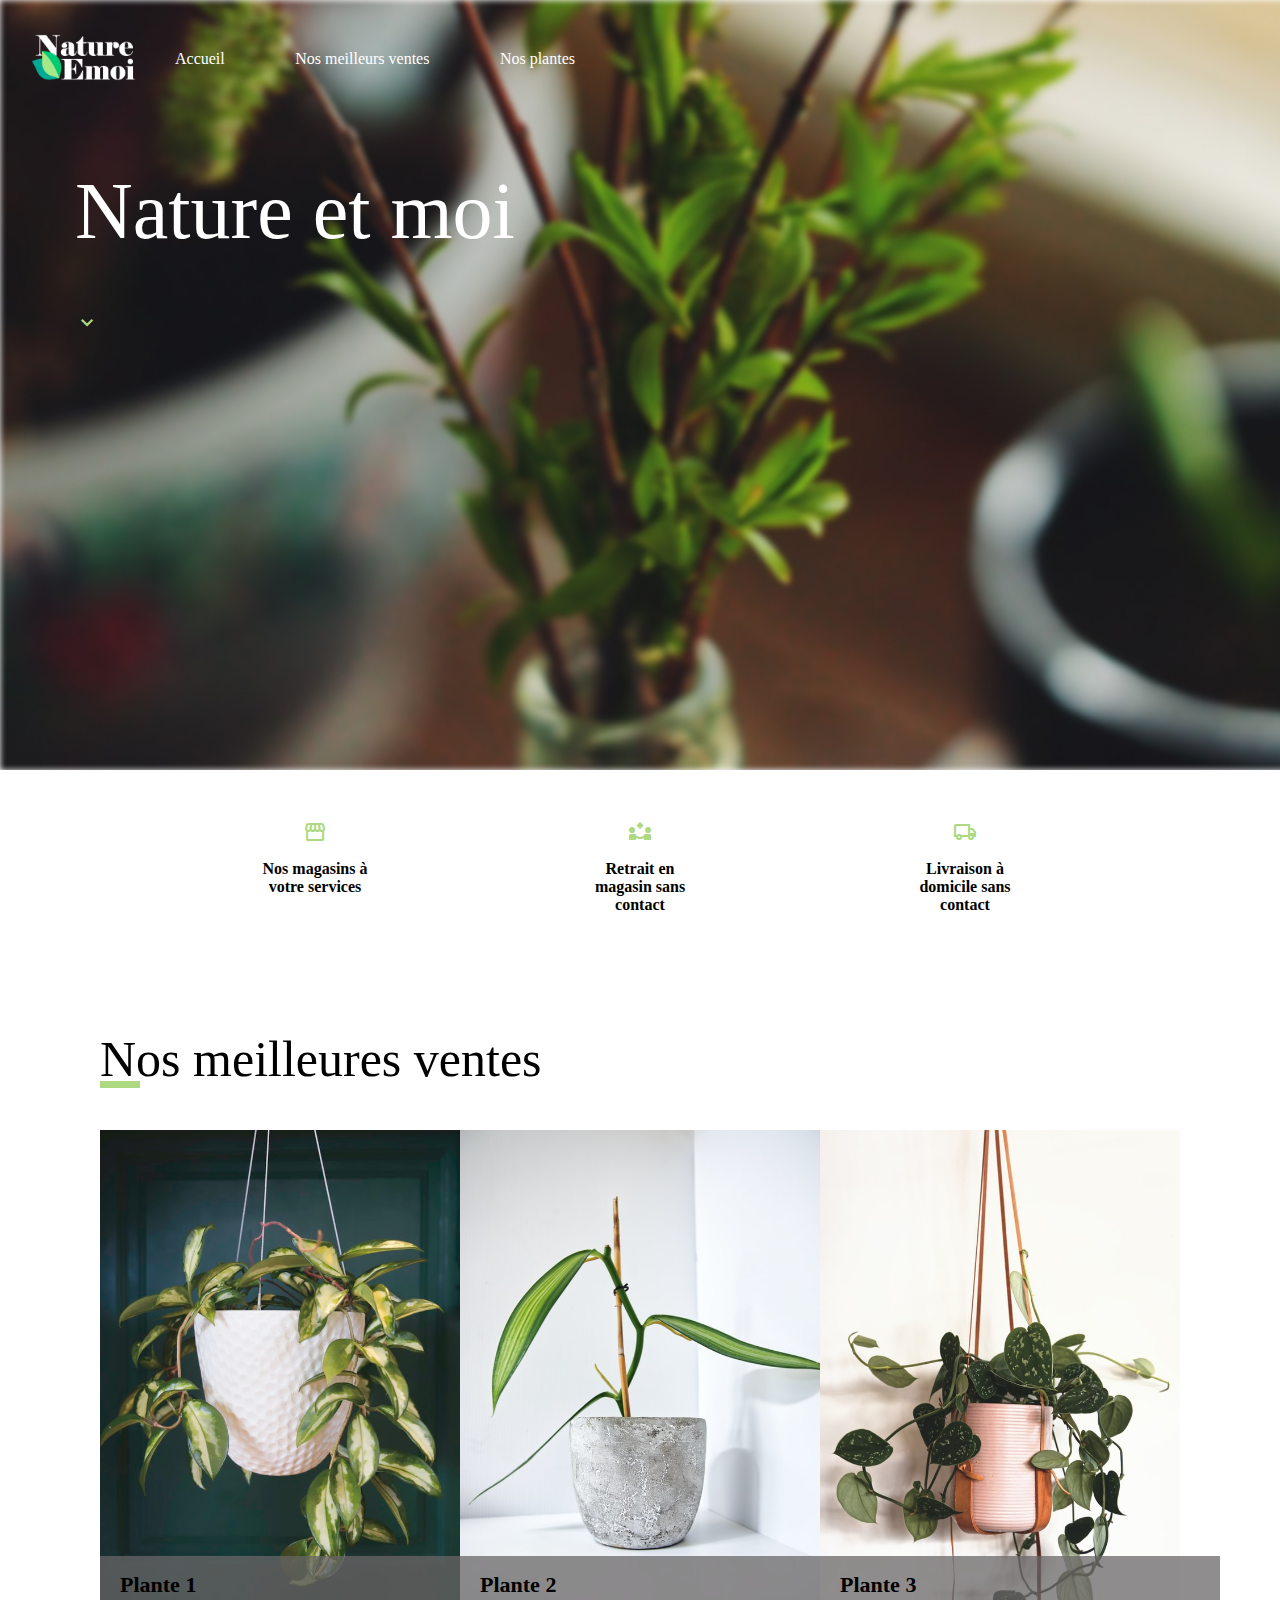
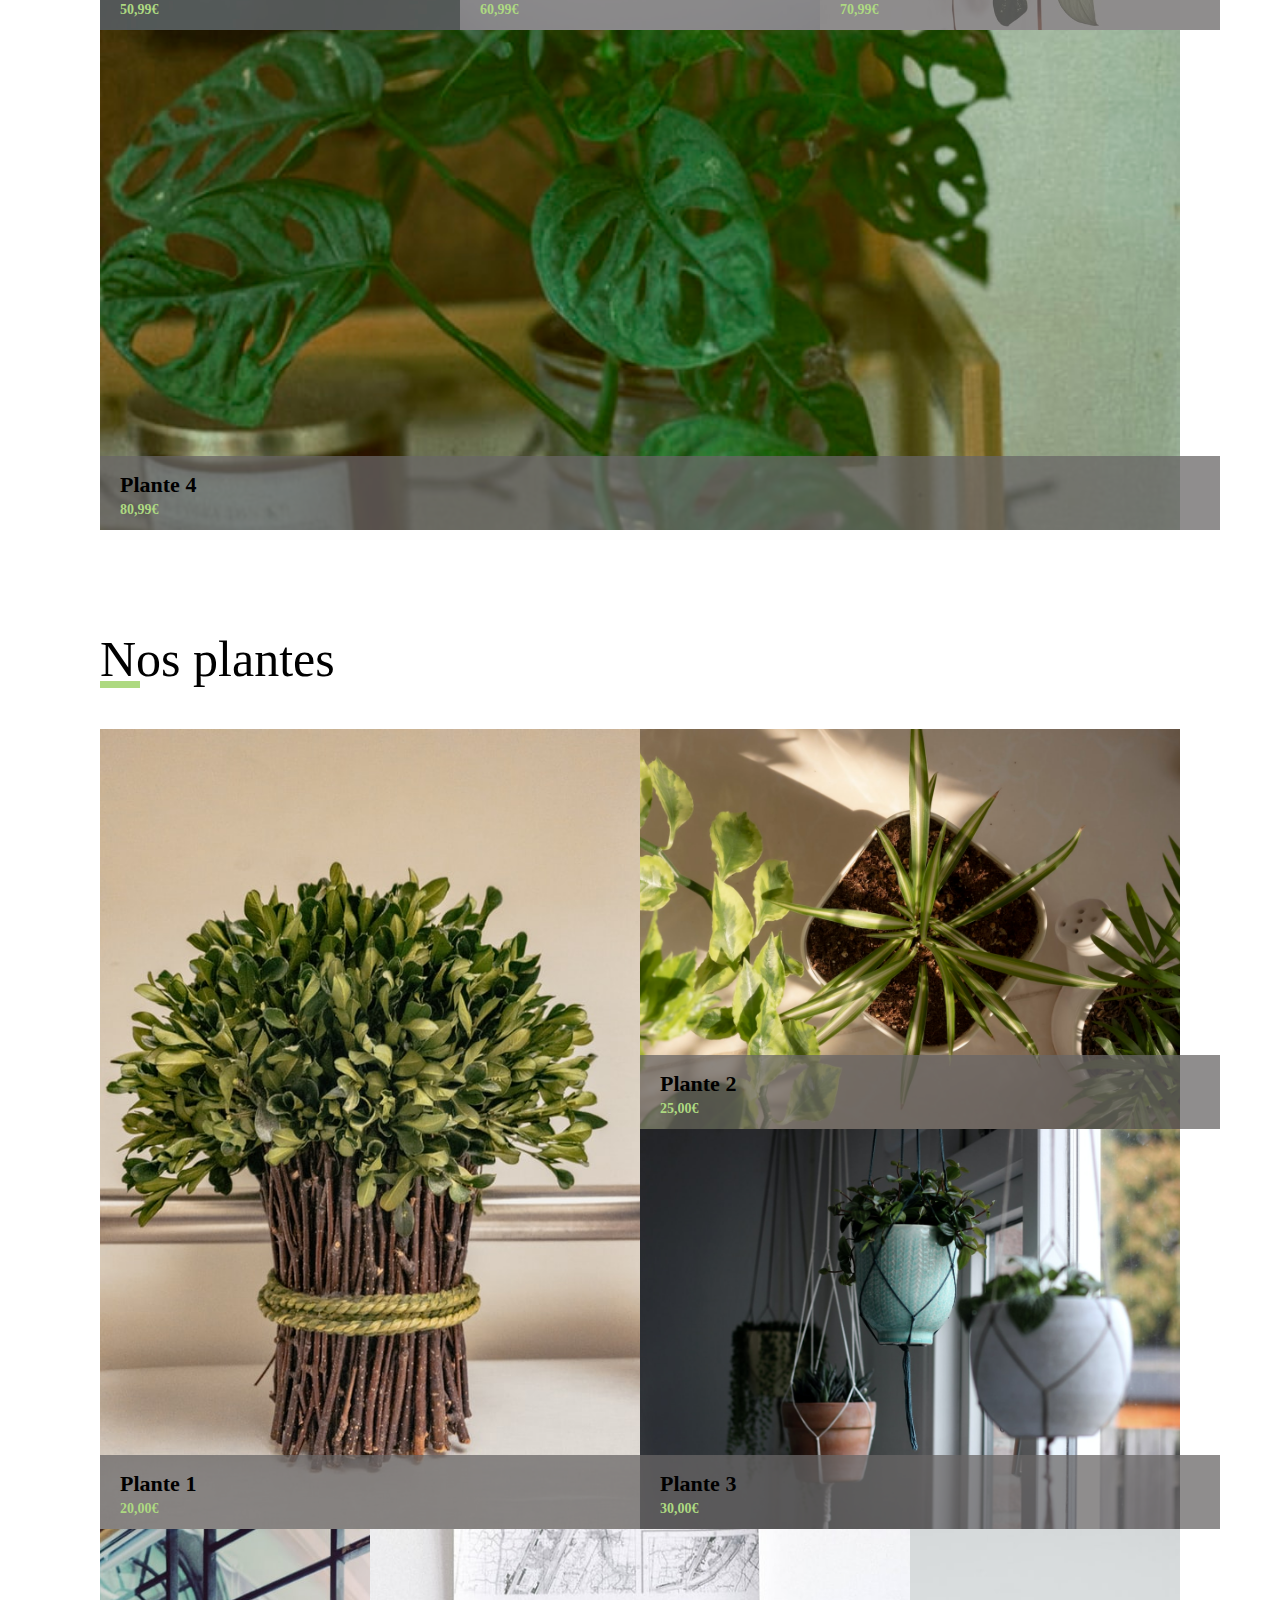
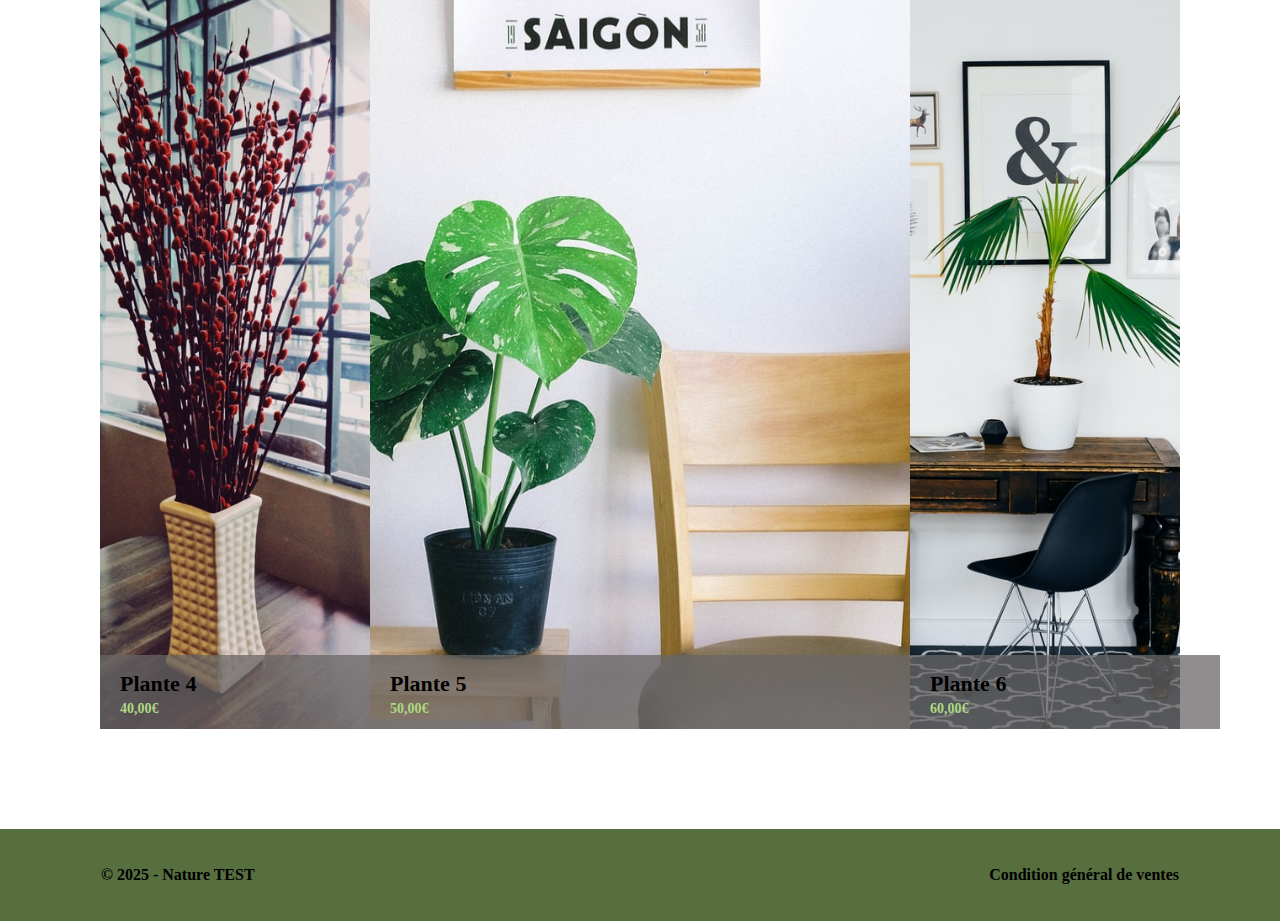
<file: index.html>
<!DOCTYPE html>
<html lang="fr">
<head>
    <meta charset="UTF-8">
    <meta name="viewport" content="width=device-width, initial-scale=1.0">
    <link rel="stylesheet" href="css/styles.css">
    <!-- <link rel="stylesheet" href="https://fonts.googleapis.com/icon?family=Material+Icons"> -->
    <link rel="stylesheet" href="https://fonts.googleapis.com/css2?family=Material+Symbols+Outlined:opsz,wght,FILL,GRAD@24,400,0,0" />
    <title>Accueil</title>
</head>
<body>
    <section class="top-page">
        <header class="header">
            <img src="images/logo.png" alt="logo du site">
            <nav class="Menu_nav">
                <li><a href="index.html">Accueil</a></li>
                <li><a href="page2.html">Nos meilleurs ventes</a></li>
                <li><a href="page3.html">Nos plantes</a></li>
            </nav>
        </header>
        <div class="landing-page">
            <h1 class="big-title">Nature et moi</h1>
            <a href="#copy"><i class="material-symbols-outlined home-icon">keyboard_arrow_down</i></a>
        </div>
        
    </section>
   
    
<section class="services">

    
    <div class="service-item">
        <i class="material-symbols-outlined home-icon">storefront</i>
        <p class="service-details">Nos magasins à votre services</p>
    </div>
    <div class="service-item">
        <i class="material-symbols-outlined home-icon">partner_exchange</i>
        <p class="service-details">Retrait en magasin sans contact</p>
    </div>
    <div class="service-item">
        <i class="material-symbols-outlined home-icon">local_shipping</i>
        <p class="service-details">Livraison à domicile sans contact</p>
    </div>

</section>


<section class="best-items">

    <h2 class="section-title">
        Nos meilleures ventes
    </h2>
    <div class="best-plants">
        <a class="plant-box plant1 no-grid">
            <div class="plant-details">
                <p class="plant-name">Plante 1</p>
                <p class="plant-price">50,99€</p>
            </div>
        </a>
        <a class="plant-box plant2 no-grid">
            <div class="plant-details">
                <p class="plant-name">Plante 2</p>
                <p class="plant-price">60,99€</p>
            </div>
        </a>
        <a class="plant-box plant3 no-grid">
            <div class="plant-details">
                <p class="plant-name">Plante 3</p>
                <p class="plant-price">70,99€</p>
            </div>
        </a>
        <a class="plant-box plant4 no-grid">
            <div class="plant-details">
                <p class="plant-name">Plante 4</p>
                <p class="plant-price">80,99€</p>
            </div>
        </a>
    
    </div>

</section>

<section class="all-plants">
    <h2 class="section-title">
        Nos plantes
    </h2>
    <div class="plants-grid">
        <a class="plants-grid1 plant-box">
            <div class="plant-details">
                <p class="plant-name">Plante 1</p>
                <p class="plant-price">20,00€</p>
            </div>
        </a>
        <a class="plants-grid2 plant-box">
            <div class="plant-details">
                <p class="plant-name">Plante 2</p>
                <p class="plant-price">25,00€</p>
            </div>
        </a>
        <a class="plants-grid3 plant-box">
            <div class="plant-details">
                <p class="plant-name">Plante 3</p>
                <p class="plant-price">30,00€</p>
            </div>
        </a>
        <a class="plants-grid4 plant-box">
            <div class="plant-details">
                <p class="plant-name">Plante 4</p>
                <p class="plant-price">40,00€</p>
            </div>
        </a>
        <a class="plants-grid5 plant-box">
            <div class="plant-details">
                <p class="plant-name">Plante 5</p>
                <p class="plant-price">50,00€</p>
            </div>
        </a>
        <a class="plants-grid6 plant-box">
            <div class="plant-details">
                <p class="plant-name">Plante 6</p>
                <p class="plant-price">60,00€</p>
            </div>
        </a>
    </div>
</section>


<section class="footer">
<div class="footer1">
    <p class="copyright" id="copy">&copy; 2025 - Nature TEST</p>
    <a href="" class="cgv">Condition général de ventes</a>
</div>
   

</section>

</body>
</html>
</file>
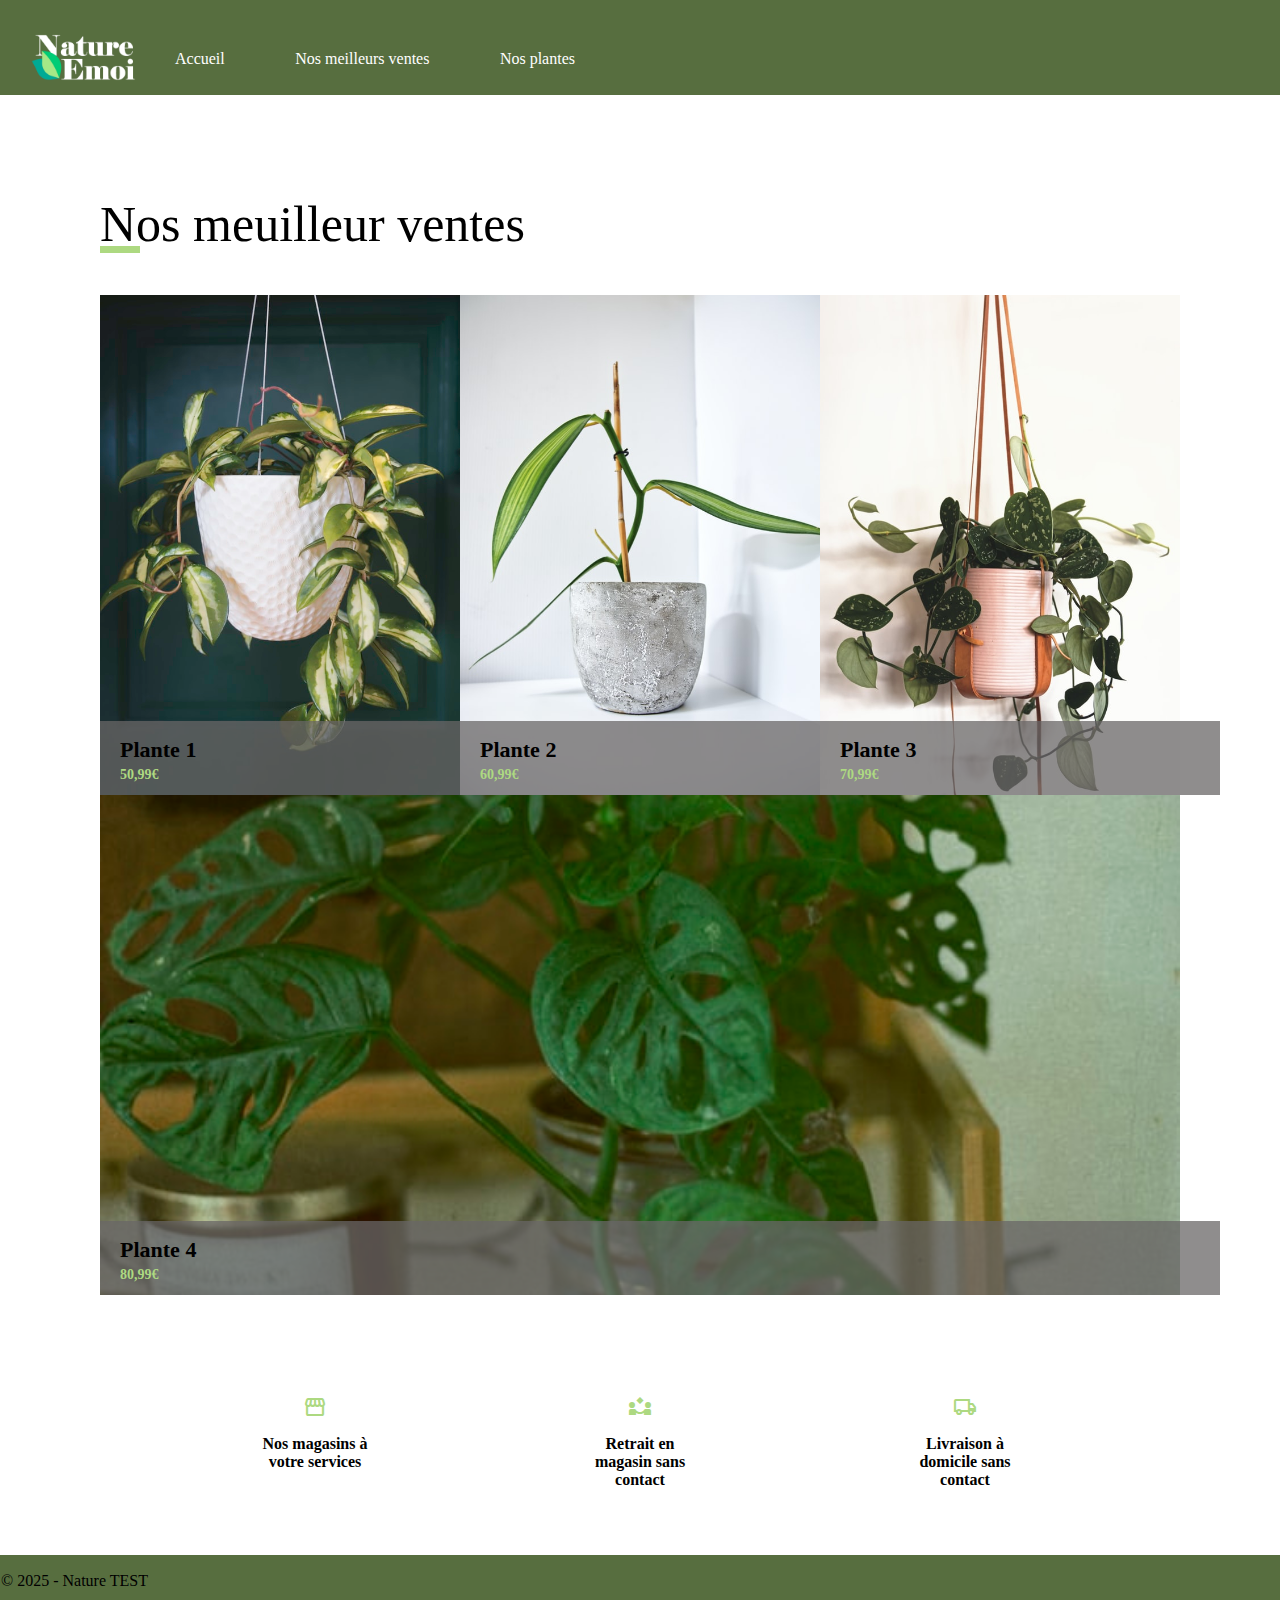
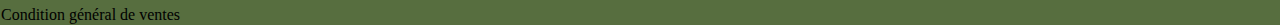
<file: page2.html>
<!DOCTYPE html>
<html lang="fr">
<head>
    <meta charset="UTF-8">
    <meta name="viewport" content="width=device-width, initial-scale=1.0">
    <link rel="stylesheet" href="css/styles.css">
    <!-- <link rel="stylesheet" href="https://fonts.googleapis.com/icon?family=Material+Icons"> -->
    <link rel="stylesheet" href="https://fonts.googleapis.com/css2?family=Material+Symbols+Outlined:opsz,wght,FILL,GRAD@24,400,0,0" />
    <title>Nos meuilleur ventes</title>
</head>
<body>
    <section class="top-page2">
        <header class="header">
            <img src="images/logo.png" alt="logo du site">
            <nav class="Menu_nav">
                <li><a href="index.html">Accueil</a></li>
                <li><a href="page2.html">Nos meilleurs ventes</a></li>
                <li><a href="page3.html">Nos plantes</a></li>
            </nav>
        </header>
        
    </section>
   
  


<section class="best-items">

    <h2 class="section-title">
        Nos meuilleur ventes
    </h2>
    <div class="best-plants">
        <a class="plant-box plant1 no-grid">
            <div class="plant-details">
                <p class="plant-name">Plante 1</p>
                <p class="plant-price">50,99€</p>
            </div>
        </a>
        <a class="plant-box plant2 no-grid">
            <div class="plant-details">
                <p class="plant-name">Plante 2</p>
                <p class="plant-price">60,99€</p>
            </div>
        </a>
        <a class="plant-box plant3 no-grid">
            <div class="plant-details">
                <p class="plant-name">Plante 3</p>
                <p class="plant-price">70,99€</p>
            </div>
        </a>
        <a class="plant-box plant4 no-grid">
            <div class="plant-details">
                <p class="plant-name">Plante 4</p>
                <p class="plant-price">80,99€</p>
            </div>
        </a>
    
    </div>

</section>

<!-- <section class="all-plants">
    <h2 class="section-title">
        Nos plantes
    </h2>
    <div class="plants-grid">
        <a class="plants-grid1 plant-box">
            <div class="plant-details">
                <p class="plant-name">Plante 1</p>
                <p class="plant-price">20,00€</p>
            </div>
        </a>
        <a class="plants-grid2 plant-box">
            <div class="plant-details">
                <p class="plant-name">Plante 2</p>
                <p class="plant-price">25,00€</p>
            </div>
        </a>
        <a class="plants-grid3 plant-box">
            <div class="plant-details">
                <p class="plant-name">Plante 3</p>
                <p class="plant-price">30,00€</p>
            </div>
        </a>
        <a class="plants-grid4 plant-box">
            <div class="plant-details">
                <p class="plant-name">Plante 4</p>
                <p class="plant-price">40,00€</p>
            </div>
        </a>
        <a class="plants-grid5 plant-box">
            <div class="plant-details">
                <p class="plant-name">Plante 5</p>
                <p class="plant-price">50,00€</p>
            </div>
        </a>
        <a class="plants-grid6 plant-box">
            <div class="plant-details">
                <p class="plant-name">Plante 6</p>
                <p class="plant-price">60,00€</p>
            </div>
        </a>
    </div>
</section> -->

  
<section class="services">

    
    <div class="service-item">
        <i class="material-symbols-outlined home-icon">storefront</i>
        <p class="service-details">Nos magasins à votre services</p>
    </div>
    <div class="service-item">
        <i class="material-symbols-outlined home-icon">partner_exchange</i>
        <p class="service-details">Retrait en magasin sans contact</p>
    </div>
    <div class="service-item">
        <i class="material-symbols-outlined home-icon">local_shipping</i>
        <p class="service-details">Livraison à domicile sans contact</p>
    </div>

</section>


<section class="footer">

    <p class="copyright">&copy; 2025 - Nature TEST</p>
    <a href="" class="cgv">Condition général de ventes</a>

</section>

</body>
</html>
</file>
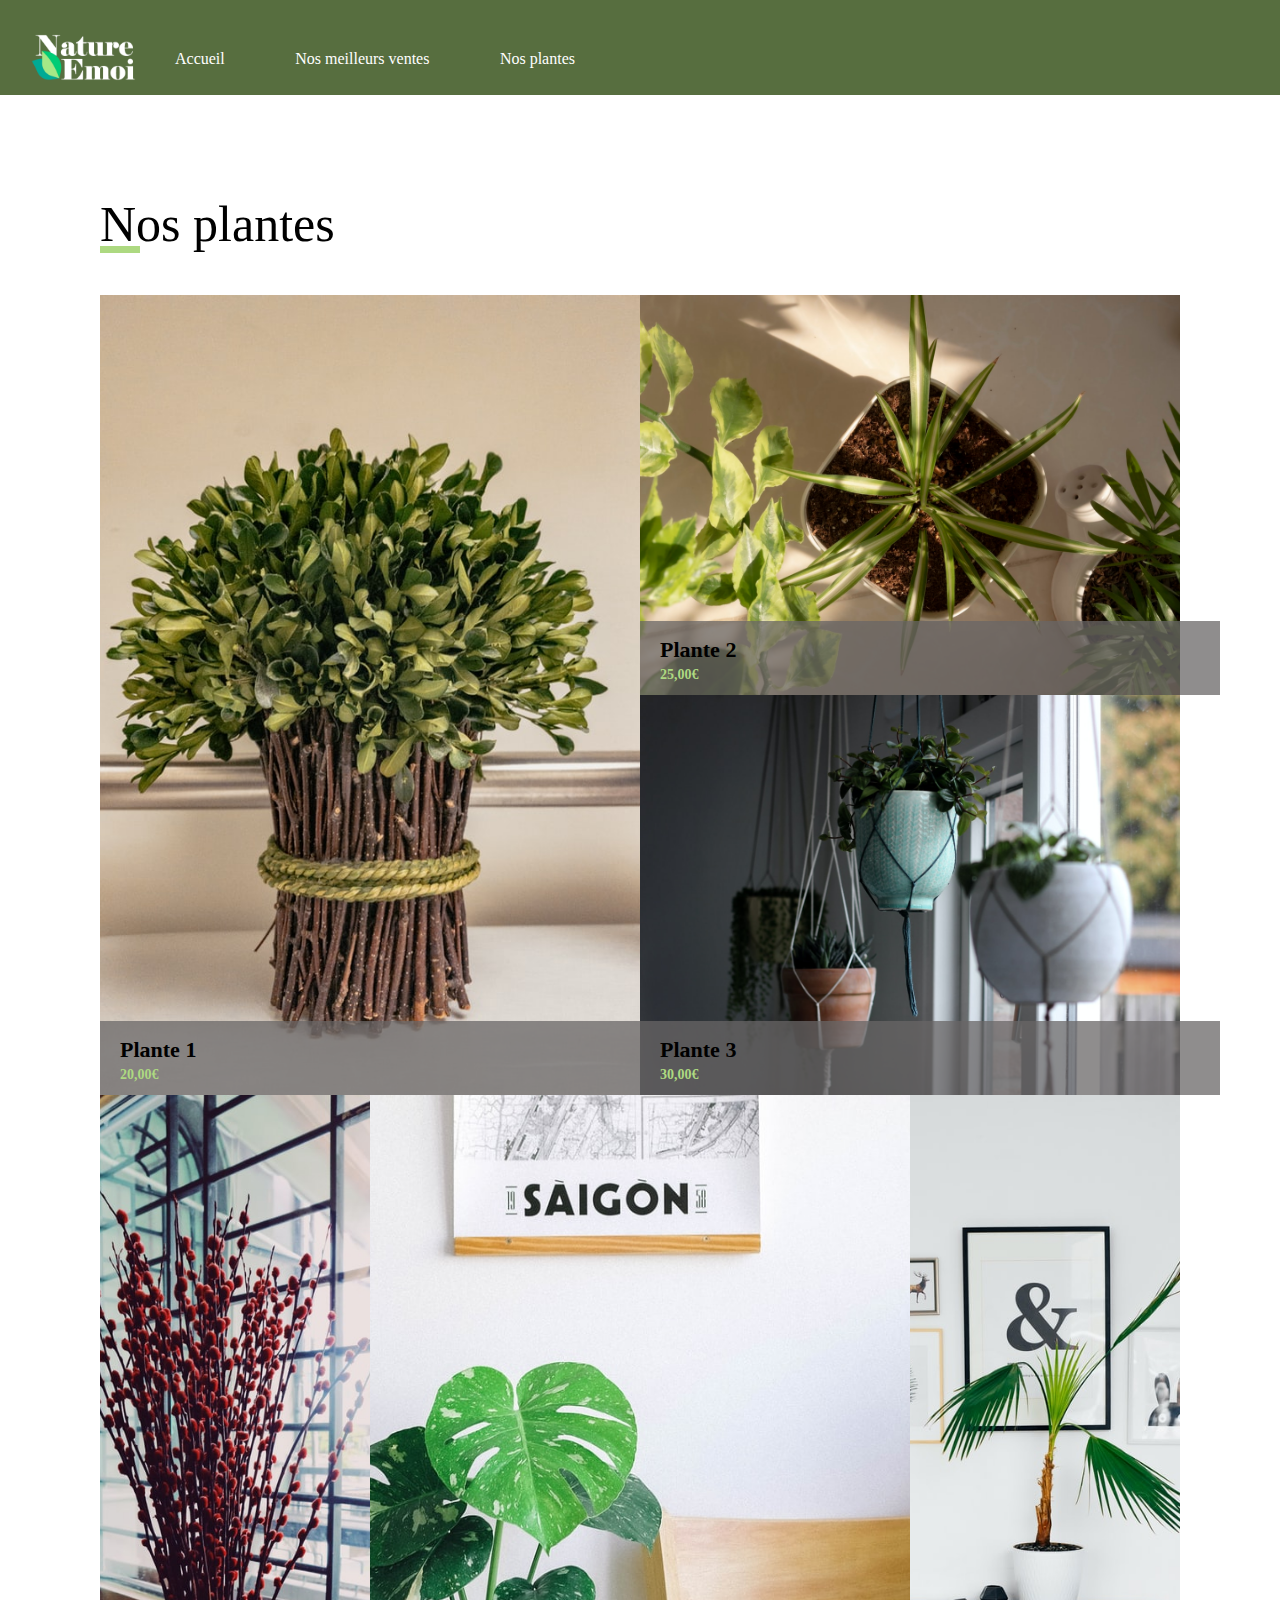
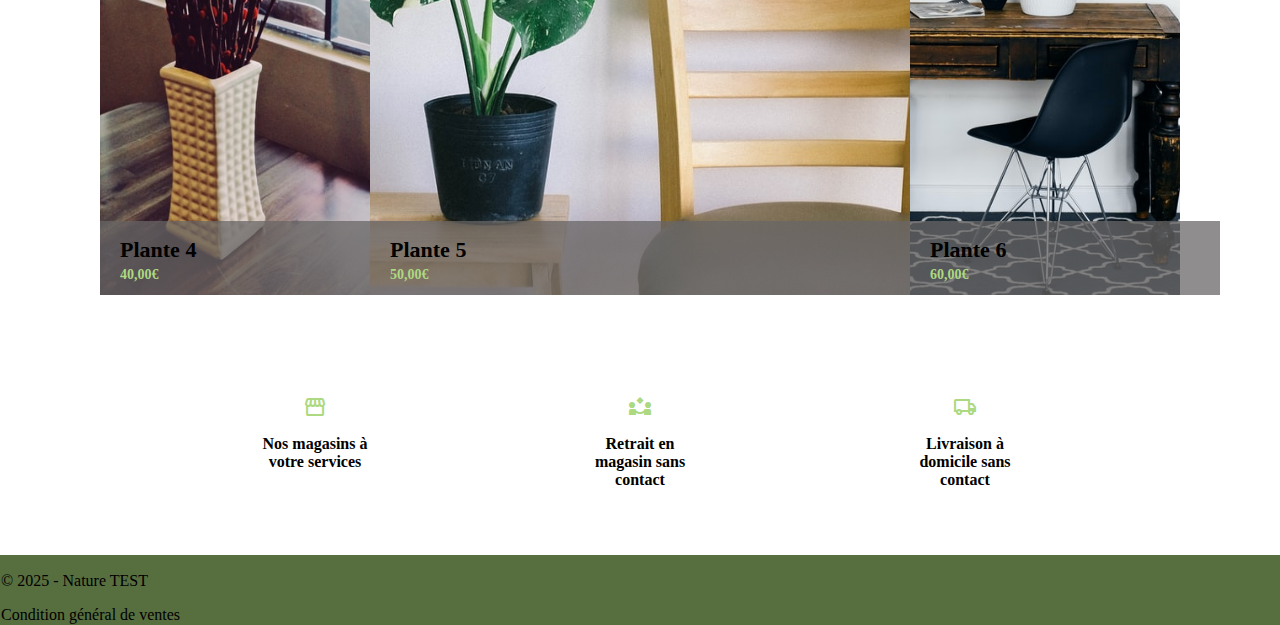
<file: page3.html>
<!DOCTYPE html>
<html lang="fr">
<head>
    <meta charset="UTF-8">
    <meta name="viewport" content="width=device-width, initial-scale=1.0">
    <link rel="stylesheet" href="css/styles.css">
    <!-- <link rel="stylesheet" href="https://fonts.googleapis.com/icon?family=Material+Icons"> -->
    <link rel="stylesheet" href="https://fonts.googleapis.com/css2?family=Material+Symbols+Outlined:opsz,wght,FILL,GRAD@24,400,0,0" />
    <title>Nos plantes</title>
</head>
<body>
    <section class="top-page2">
        <header class="header">
            <img src="images/logo.png" alt="logo du site">
            <nav class="Menu_nav">
                <li><a href="index.html">Accueil</a></li>
                <li><a href="page2.html">Nos meilleurs ventes</a></li>
                <li><a href="page3.html">Nos plantes</a></li>
            </nav>
        </header>
        
    </section>
   
  


<!-- <section class="best-items">

    <h2 class="section-title">
        Nos plantes
    </h2>
    <div class="best-plants">
        <a class="plant-box plant1 no-grid">
            <div class="plant-details">
                <p class="plant-name">Plante 1</p>
                <p class="plant-price">50,99€</p>
            </div>
        </a>
        <a class="plant-box plant2 no-grid">
            <div class="plant-details">
                <p class="plant-name">Plante 2</p>
                <p class="plant-price">60,99€</p>
            </div>
        </a>
        <a class="plant-box plant3 no-grid">
            <div class="plant-details">
                <p class="plant-name">Plante 3</p>
                <p class="plant-price">70,99€</p>
            </div>
        </a>
        <a class="plant-box plant4 no-grid">
            <div class="plant-details">
                <p class="plant-name">Plante 4</p>
                <p class="plant-price">80,99€</p>
            </div>
        </a>
    
    </div>

</section> -->

<section class="all-plants">
    <h2 class="section-title">
        Nos plantes
    </h2>
    <div class="plants-grid">
        <a class="plants-grid1 plant-box">
            <div class="plant-details">
                <p class="plant-name">Plante 1</p>
                <p class="plant-price">20,00€</p>
            </div>
        </a>
        <a class="plants-grid2 plant-box">
            <div class="plant-details">
                <p class="plant-name">Plante 2</p>
                <p class="plant-price">25,00€</p>
            </div>
        </a>
        <a class="plants-grid3 plant-box">
            <div class="plant-details">
                <p class="plant-name">Plante 3</p>
                <p class="plant-price">30,00€</p>
            </div>
        </a>
        <a class="plants-grid4 plant-box">
            <div class="plant-details">
                <p class="plant-name">Plante 4</p>
                <p class="plant-price">40,00€</p>
            </div>
        </a>
        <a class="plants-grid5 plant-box">
            <div class="plant-details">
                <p class="plant-name">Plante 5</p>
                <p class="plant-price">50,00€</p>
            </div>
        </a>
        <a class="plants-grid6 plant-box">
            <div class="plant-details">
                <p class="plant-name">Plante 6</p>
                <p class="plant-price">60,00€</p>
            </div>
        </a>
    </div>
</section>

  
<section class="services">

    
    <div class="service-item">
        <i class="material-symbols-outlined home-icon">storefront</i>
        <p class="service-details">Nos magasins à votre services</p>
    </div>
    <div class="service-item">
        <i class="material-symbols-outlined home-icon">partner_exchange</i>
        <p class="service-details">Retrait en magasin sans contact</p>
    </div>
    <div class="service-item">
        <i class="material-symbols-outlined home-icon">local_shipping</i>
        <p class="service-details">Livraison à domicile sans contact</p>
    </div>

</section>


<section class="footer">

    <p class="copyright">&copy; 2025 - Nature TEST</p>
    <a href="" class="cgv">Condition général de ventes</a>

</section>

</body>
</html>
</file>
<file: css/styles.css>
@import url('https://fonts.google.com/specimen/Montserrat?query=monts');
@import url('https://fonts.google.com/specimen/Abril+Fatface?query=abril&sidebar.open&selection.family=Abril+Fatface');

html {
    scroll-behavior: smooth;
}


*{
font-family: 'Montserrat';
}

header.header img{
    width: 120px;
}

header.header {
    display: flex;
    align-items: center;
    /* background-color: rgb(135, 202, 97); */
}

body{
    margin: 0 auto;
}

section.top-page {
background: url('../images/bg.jpg');
background-size: cover;
height: 80vh;
padding: 25px;
}

section.top-page2 {
 background-color: #576e3f;
    height: 5vh;
    padding: 25px;
    }

.landing-page {
    padding: 20px 50px;
}

.big-title {
    color: rgb(255, 255, 255);
    font-size: 80px;
    font-family: 'Abril FatFace', cursive;
    font-weight: 100;

}

.scroll-down {
    color: rgb(255, 255, 255);
    text-decoration: none;
    position: absolute;
    /* bottom: 160px; */

}

/* Menu de navigation */
nav.Menu_nav {
    display: flex;
    justify-content: space-between;
    list-style: none;
    /* background-color: brown; */
width: 400px;
margin-left: 30px;


}

nav.Menu_nav li a {
    color: rgb(255, 255, 255);
    text-decoration: none;
}

.services {
    display: flex;

justify-content: space-evenly;
margin: 50px;

}

.service-item {
    display: flex;
    flex-direction: column;
    align-items: center;
    /* background-color: chocolate; */
}

.service-details {
    font-weight: 600;
    width: 120px;
    text-align: center;
}

.home-icon {
   
    color: #add981;
}


/* Best sells items */

.section-title {
    font-size: 50px;
    font-family: 'Abril FatFace', cursive;
    font-weight: 100;
    position: relative;
}

.section-title::before {
    content: "";
    position: absolute;
    background-color: #add981;
    width: 40px;
    height: 7px;
    bottom: 0;
}

.best-items {
    margin: 100px;
}

.best-plants {
  
    min-height: 500px;
    display: flex;
    flex-wrap: wrap;
}

.plant-box {
    position: relative;
    background-size: cover;
    background-position: center;
   

}

.no-grid {
    min-width: 350px;
    height: 500px;
    flex: 1;
}


.plant1 {
    background-image: url('../images/nos_meilleures_ventes/1.jpg');
}

.plant2 {
    background-image: url('../images/nos_meilleures_ventes/2.jpg');
}

.plant3 {
    background-image: url('../images/nos_meilleures_ventes/3.jpg');
}

.plant4 {
    background-image: url('../images/nos_meilleures_ventes/4.jpg');
}

.plant-details {
    position: absolute;
    width: 100%;
    bottom: 0;
    background-color: rgba(105, 102, 102, 0.747);
    padding: 5px 20px;
}

.plant-name {
    font-size: 22px;
    font-weight: 600;
    line-height: 3px;
}

.plant-price {
    color: #add981;
    font-weight: 800;
    line-height: 3px;
    font-size: 14px;
}

/* Nos plantes */
.all-plants {
    margin: 100px
}

.plants-grid {
    display: grid;
    min-height: 150vh;
    grid-template-columns: repeat(4, 1fr);
    grid-template-rows: repeat(4, 400px);

}

.plants-grid1 {
    background-image: url('../images/nos_plantes/1.jpg');
    grid-column: 1/3;
    grid-row: 1/3;
  
}

.plants-grid2 {
    background-image: url('../images/nos_plantes/2.jpg');
    grid-column: 3/5;
 
}
.plants-grid3 {
    background-image: url('../images/nos_plantes/3.jpg');
    grid-column: 3/5;

}
.plants-grid4 {
    background-image: url('../images/nos_plantes/4.jpg');
    grid-column: 1;
    grid-row: 3/5;

}
.plants-grid5 {
    background-image: url('../images/nos_plantes/5.jpg');
    grid-column: 2/4;
    grid-row: 3/5;
    
}
.plants-grid6 {
    background-image: url('../images/nos_plantes/6.jpg');
    grid-column: 4;
    grid-row: 3/5;
}

/* pied de page */

.footer {
    background-color: #576e3f;
    padding: 1px;
}

.footer1 {
    display: flex;
    justify-content: space-between;
    align-items: center;
    margin: 20px 100px;
    font-weight: 600;
  
    
}

.footer a.cgv {
    text-decoration: none;
    color: black;
      
}
</file>
